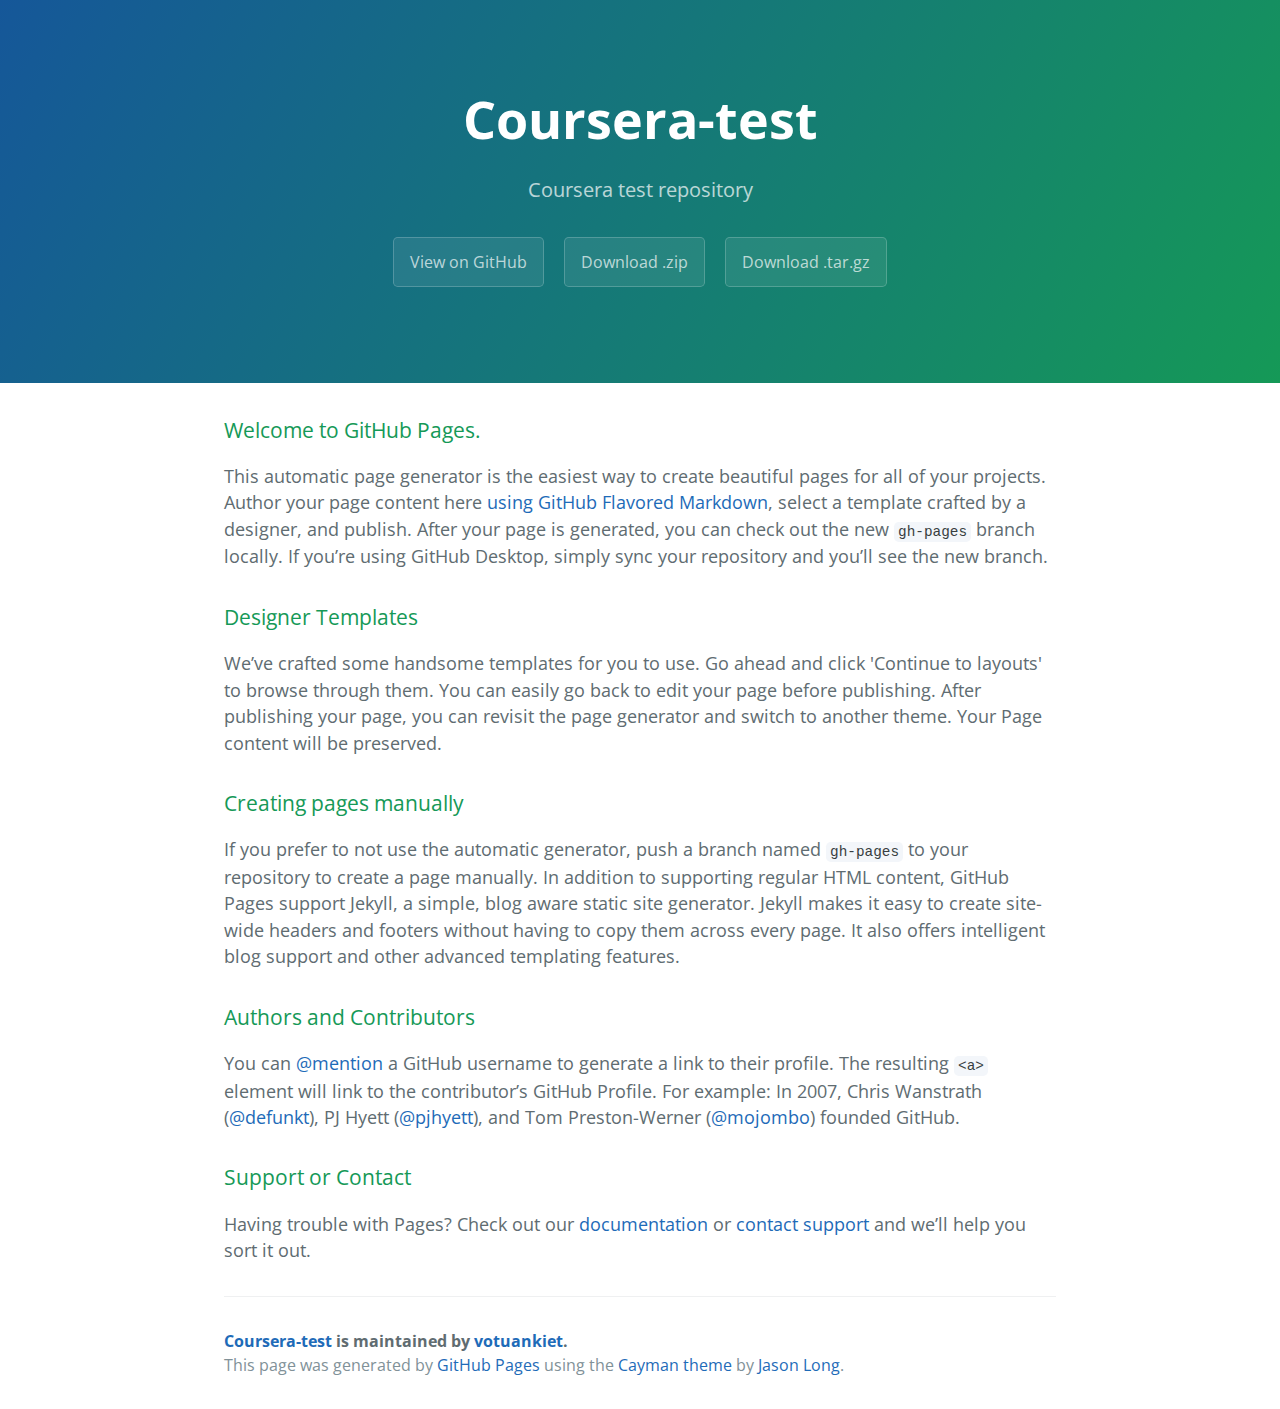
<file: index.html>
<!DOCTYPE html>
<html lang="en-us">
  <head>
    <meta charset="UTF-8">
    <title>Coursera-test by votuankiet</title>
    <meta name="viewport" content="width=device-width, initial-scale=1">
    <link rel="stylesheet" type="text/css" href="stylesheets/normalize.css" media="screen">
    <link href='https://fonts.googleapis.com/css?family=Open+Sans:400,700' rel='stylesheet' type='text/css'>
    <link rel="stylesheet" type="text/css" href="stylesheets/stylesheet.css" media="screen">
    <link rel="stylesheet" type="text/css" href="stylesheets/github-light.css" media="screen">
  </head>
  <body>
    <section class="page-header">
      <h1 class="project-name">Coursera-test</h1>
      <h2 class="project-tagline">Coursera test repository</h2>
      <a href="https://github.com/votuankiet/coursera-test" class="btn">View on GitHub</a>
      <a href="https://github.com/votuankiet/coursera-test/zipball/master" class="btn">Download .zip</a>
      <a href="https://github.com/votuankiet/coursera-test/tarball/master" class="btn">Download .tar.gz</a>
    </section>

    <section class="main-content">
      <h3>
<a id="welcome-to-github-pages" class="anchor" href="#welcome-to-github-pages" aria-hidden="true"><span aria-hidden="true" class="octicon octicon-link"></span></a>Welcome to GitHub Pages.</h3>

<p>This automatic page generator is the easiest way to create beautiful pages for all of your projects. Author your page content here <a href="https://guides.github.com/features/mastering-markdown/">using GitHub Flavored Markdown</a>, select a template crafted by a designer, and publish. After your page is generated, you can check out the new <code>gh-pages</code> branch locally. If you’re using GitHub Desktop, simply sync your repository and you’ll see the new branch.</p>

<h3>
<a id="designer-templates" class="anchor" href="#designer-templates" aria-hidden="true"><span aria-hidden="true" class="octicon octicon-link"></span></a>Designer Templates</h3>

<p>We’ve crafted some handsome templates for you to use. Go ahead and click 'Continue to layouts' to browse through them. You can easily go back to edit your page before publishing. After publishing your page, you can revisit the page generator and switch to another theme. Your Page content will be preserved.</p>

<h3>
<a id="creating-pages-manually" class="anchor" href="#creating-pages-manually" aria-hidden="true"><span aria-hidden="true" class="octicon octicon-link"></span></a>Creating pages manually</h3>

<p>If you prefer to not use the automatic generator, push a branch named <code>gh-pages</code> to your repository to create a page manually. In addition to supporting regular HTML content, GitHub Pages support Jekyll, a simple, blog aware static site generator. Jekyll makes it easy to create site-wide headers and footers without having to copy them across every page. It also offers intelligent blog support and other advanced templating features.</p>

<h3>
<a id="authors-and-contributors" class="anchor" href="#authors-and-contributors" aria-hidden="true"><span aria-hidden="true" class="octicon octicon-link"></span></a>Authors and Contributors</h3>

<p>You can <a href="https://help.github.com/articles/basic-writing-and-formatting-syntax/#mentioning-users-and-teams" class="user-mention">@mention</a> a GitHub username to generate a link to their profile. The resulting <code>&lt;a&gt;</code> element will link to the contributor’s GitHub Profile. For example: In 2007, Chris Wanstrath (<a href="https://github.com/defunkt" class="user-mention">@defunkt</a>), PJ Hyett (<a href="https://github.com/pjhyett" class="user-mention">@pjhyett</a>), and Tom Preston-Werner (<a href="https://github.com/mojombo" class="user-mention">@mojombo</a>) founded GitHub.</p>

<h3>
<a id="support-or-contact" class="anchor" href="#support-or-contact" aria-hidden="true"><span aria-hidden="true" class="octicon octicon-link"></span></a>Support or Contact</h3>

<p>Having trouble with Pages? Check out our <a href="https://help.github.com/pages">documentation</a> or <a href="https://github.com/contact">contact support</a> and we’ll help you sort it out.</p>

      <footer class="site-footer">
        <span class="site-footer-owner"><a href="https://github.com/votuankiet/coursera-test">Coursera-test</a> is maintained by <a href="https://github.com/votuankiet">votuankiet</a>.</span>

        <span class="site-footer-credits">This page was generated by <a href="https://pages.github.com">GitHub Pages</a> using the <a href="https://github.com/jasonlong/cayman-theme">Cayman theme</a> by <a href="https://twitter.com/jasonlong">Jason Long</a>.</span>
      </footer>

    </section>

  
  </body>
</html>
</file>
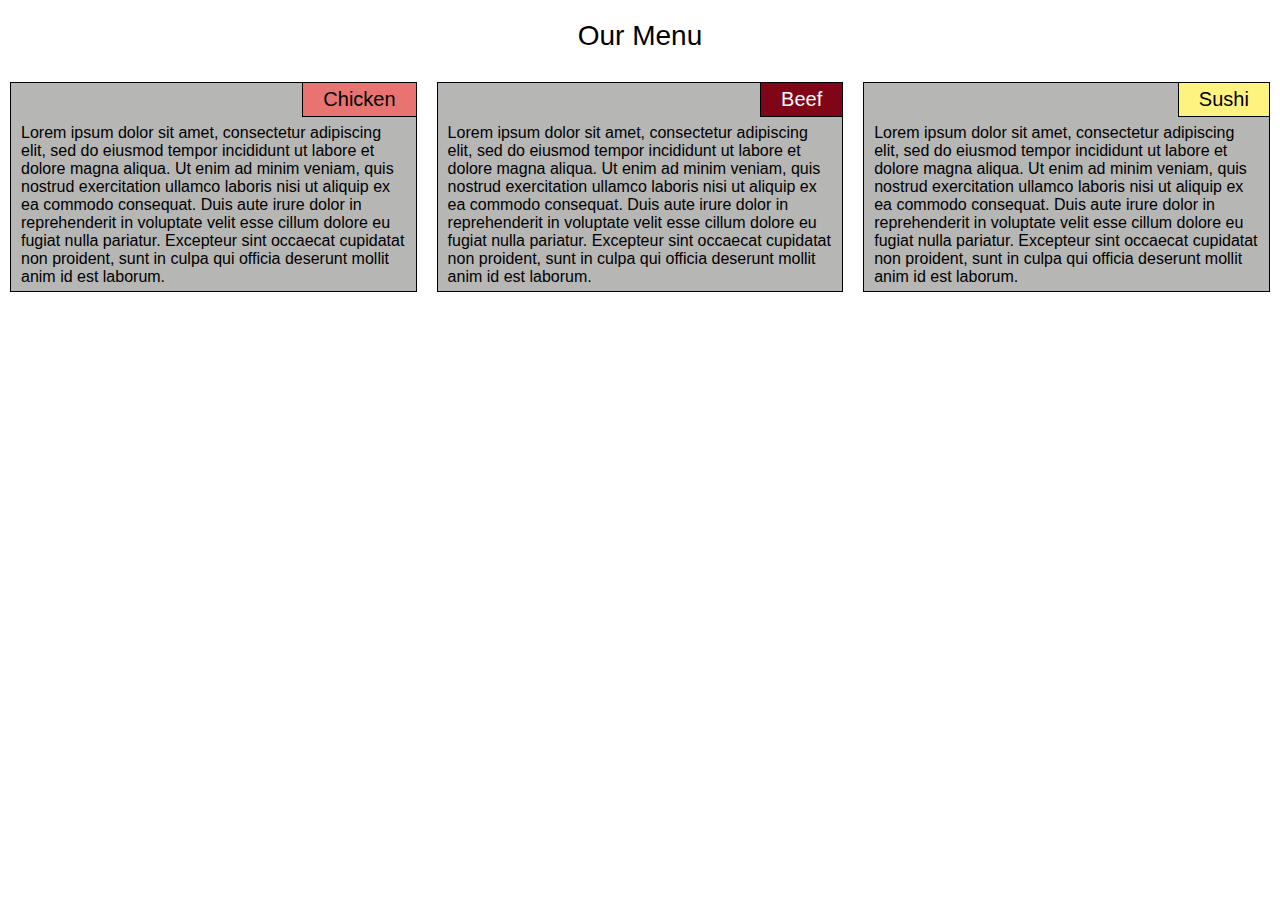
<file: module2-solution/index.html>
<!DOCTYPE html>
<html>
<head>
	<title>Module 2 solution</title>
	<meta charset="utf-8">
	<meta name="viewport" content="width=device-width, initial-scale=1">
	<link rel="stylesheet" type="text/css" href="style.css">
</head>
<body>
<div class="title">Our Menu</div>
<div class="row">
	<div class="col-lg-4 col-md-6 col-sm-12">
		<section>
			<div class="section-title chicken">Chicken</div>
			<p>
			Lorem ipsum dolor sit amet, consectetur adipiscing elit, sed do eiusmod tempor incididunt ut labore et dolore magna aliqua. Ut enim ad minim veniam, quis nostrud exercitation ullamco laboris nisi ut aliquip ex ea commodo consequat. Duis aute irure dolor in reprehenderit in voluptate velit esse cillum dolore eu fugiat nulla pariatur. Excepteur sint occaecat cupidatat non proident, sunt in culpa qui officia deserunt mollit anim id est laborum.	
			</p>
		</section>
	</div>

	<div class="col-lg-4 col-md-6 col-sm-12">
		<section>
			<div class="section-title beef">Beef</div>
			<p>
			Lorem ipsum dolor sit amet, consectetur adipiscing elit, sed do eiusmod tempor incididunt ut labore et dolore magna aliqua. Ut enim ad minim veniam, quis nostrud exercitation ullamco laboris nisi ut aliquip ex ea commodo consequat. Duis aute irure dolor in reprehenderit in voluptate velit esse cillum dolore eu fugiat nulla pariatur. Excepteur sint occaecat cupidatat non proident, sunt in culpa qui officia deserunt mollit anim id est laborum.	
			</p>
		</section>
	</div>

	<div class="col-lg-4 col-md-12 col-sm-12">
		<section>
			<div class="section-title sushi">Sushi</div>
			<p>
			Lorem ipsum dolor sit amet, consectetur adipiscing elit, sed do eiusmod tempor incididunt ut labore et dolore magna aliqua. Ut enim ad minim veniam, quis nostrud exercitation ullamco laboris nisi ut aliquip ex ea commodo consequat. Duis aute irure dolor in reprehenderit in voluptate velit esse cillum dolore eu fugiat nulla pariatur. Excepteur sint occaecat cupidatat non proident, sunt in culpa qui officia deserunt mollit anim id est laborum.	
			</p>
		</section>
	</div>
</div>
</body>
</html>
</file>
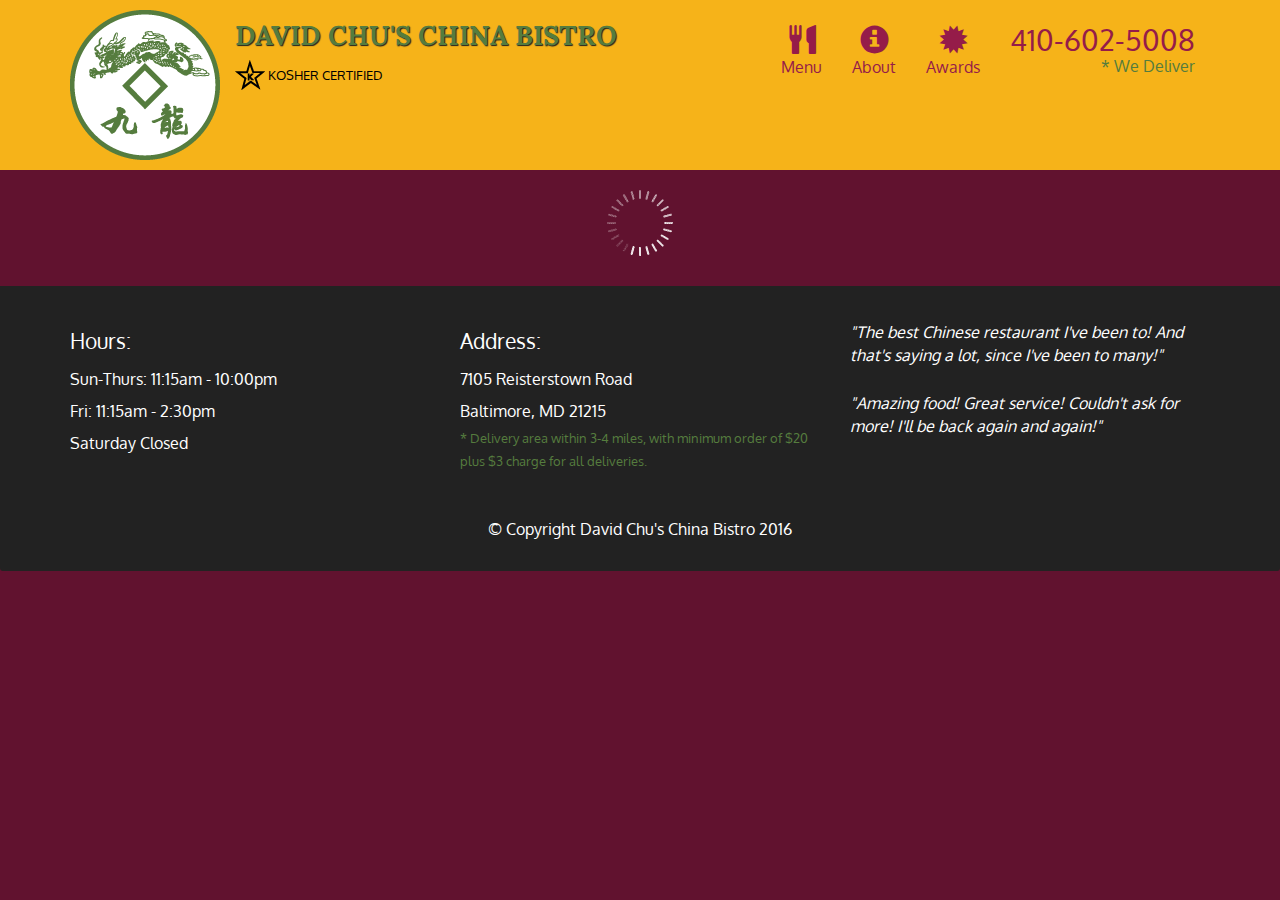
<file: module4-solution/index.html>
<!doctype html>
<html lang="en">
  <head>
    <meta charset="utf-8">
    <meta http-equiv="X-UA-Compatible" content="IE=edge">
    <meta name="viewport" content="width=device-width, initial-scale=1">
    <title>David Chu's China Bistro</title>
    <link rel="stylesheet" href="css/bootstrap.min.css">
    <link rel="stylesheet" href="css/styles.css">
    <link href='https://fonts.googleapis.com/css?family=Oxygen:400,300,700' rel='stylesheet' type='text/css'>
    <link href='https://fonts.googleapis.com/css?family=Lora' rel='stylesheet' type='text/css'>
  </head>
<body>
  <header>
    <nav id="header-nav" class="navbar navbar-default">
      <div class="container">
        <div class="navbar-header">
          <a href="index.html" class="pull-left visible-md visible-lg">
            <div id="logo-img" alt="Logo image"></div>
          </a>

          <div class="navbar-brand">
            <a href="index.html"><h1>David Chu's China Bistro</h1></a>
            <p>
              <img src="images/star-k-logo.png" alt="Kosher certification">
              <span>Kosher Certified</span>
            </p>
          </div>

          <button id="navbarToggle" type="button" class="navbar-toggle collapsed" data-toggle="collapse" data-target="#collapsable-nav" aria-expanded="false">
            <span class="sr-only">Toggle navigation</span>
            <span class="icon-bar"></span>
            <span class="icon-bar"></span>
            <span class="icon-bar"></span>
          </button>
        </div>
        
        <div id="collapsable-nav" class="collapse navbar-collapse">
           <ul id="nav-list" class="nav navbar-nav navbar-right">
            <li id="navHomeButton" class="visible-xs active">
              <a href="index.html">
                <span class="glyphicon glyphicon-home"></span> Home</a>
            </li>
            <li id="navMenuButton">
              <a href="#" onclick="$dc.loadMenuCategories();">
                <span class="glyphicon glyphicon-cutlery"></span><br class="hidden-xs"> Menu</a>
            </li>
            <li>
              <a href="#">
                <span class="glyphicon glyphicon-info-sign"></span><br class="hidden-xs"> About</a>
            </li>
            <li>
              <a href="#">
                <span class="glyphicon glyphicon-certificate"></span><br class="hidden-xs"> Awards</a>
            </li>
            <li id="phone" class="hidden-xs">
              <a href="tel:410-602-5008">
                <span>410-602-5008</span></a><div>* We Deliver</div>
            </li>
          </ul><!-- #nav-list -->
        </div><!-- .collapse .navbar-collapse -->
      </div><!-- .container -->
    </nav><!-- #header-nav -->
  </header>

  <div id="call-btn" class="visible-xs">
    <a class="btn" href="tel:410-602-5008">
    <span class="glyphicon glyphicon-earphone"></span>
    410-602-5008
    </a>
  </div>
  <div id="xs-deliver" class="text-center visible-xs">* We Deliver</div>

  <div id="main-content" class="container"></div>

  <footer class="panel-footer">
    <div class="container">
      <div class="row">
        <section id="hours" class="col-sm-4">
          <span>Hours:</span><br>
          Sun-Thurs: 11:15am - 10:00pm<br>
          Fri: 11:15am - 2:30pm<br>
          Saturday Closed
          <hr class="visible-xs">
        </section>
        <section id="address" class="col-sm-4">
          <span>Address:</span><br>
          7105 Reisterstown Road<br>
          Baltimore, MD 21215
          <p>* Delivery area within 3-4 miles, with minimum order of $20 plus $3 charge for all deliveries.</p>
          <hr class="visible-xs">
        </section>
        <section id="testimonials" class="col-sm-4">
          <p>"The best Chinese restaurant I've been to! And that's saying a lot, since I've been to many!"</p>
          <p>"Amazing food! Great service! Couldn't ask for more! I'll be back again and again!"</p>
        </section>
      </div>
      <div class="text-center">&copy; Copyright David Chu's China Bistro 2016</div>
    </div>
  </footer>

  <!-- jQuery (Bootstrap JS plugins depend on it) -->
  <script src="js/jquery-2.1.4.min.js"></script>
  <script src="js/bootstrap.min.js"></script>
  <script src="js/ajax-utils.js"></script>
  <script src="js/script.js"></script>
</body>
</html>
</file>
<file: stylesheets/stylesheet.css>
* {
  box-sizing: border-box; }

body {
  padding: 0;
  margin: 0;
  font-family: "Open Sans", "Helvetica Neue", Helvetica, Arial, sans-serif;
  font-size: 16px;
  line-height: 1.5;
  color: #606c71; }

a {
  color: #1e6bb8;
  text-decoration: none; }
  a:hover {
    text-decoration: underline; }

.btn {
  display: inline-block;
  margin-bottom: 1rem;
  color: rgba(255, 255, 255, 0.7);
  background-color: rgba(255, 255, 255, 0.08);
  border-color: rgba(255, 255, 255, 0.2);
  border-style: solid;
  border-width: 1px;
  border-radius: 0.3rem;
  transition: color 0.2s, background-color 0.2s, border-color 0.2s; }
  .btn + .btn {
    margin-left: 1rem; }

.btn:hover {
  color: rgba(255, 255, 255, 0.8);
  text-decoration: none;
  background-color: rgba(255, 255, 255, 0.2);
  border-color: rgba(255, 255, 255, 0.3); }

@media screen and (min-width: 64em) {
  .btn {
    padding: 0.75rem 1rem; } }

@media screen and (min-width: 42em) and (max-width: 64em) {
  .btn {
    padding: 0.6rem 0.9rem;
    font-size: 0.9rem; } }

@media screen and (max-width: 42em) {
  .btn {
    display: block;
    width: 100%;
    padding: 0.75rem;
    font-size: 0.9rem; }
    .btn + .btn {
      margin-top: 1rem;
      margin-left: 0; } }

.page-header {
  color: #fff;
  text-align: center;
  background-color: #159957;
  background-image: linear-gradient(120deg, #155799, #159957); }

@media screen and (min-width: 64em) {
  .page-header {
    padding: 5rem 6rem; } }

@media screen and (min-width: 42em) and (max-width: 64em) {
  .page-header {
    padding: 3rem 4rem; } }

@media screen and (max-width: 42em) {
  .page-header {
    padding: 2rem 1rem; } }

.project-name {
  margin-top: 0;
  margin-bottom: 0.1rem; }

@media screen and (min-width: 64em) {
  .project-name {
    font-size: 3.25rem; } }

@media screen and (min-width: 42em) and (max-width: 64em) {
  .project-name {
    font-size: 2.25rem; } }

@media screen and (max-width: 42em) {
  .project-name {
    font-size: 1.75rem; } }

.project-tagline {
  margin-bottom: 2rem;
  font-weight: normal;
  opacity: 0.7; }

@media screen and (min-width: 64em) {
  .project-tagline {
    font-size: 1.25rem; } }

@media screen and (min-width: 42em) and (max-width: 64em) {
  .project-tagline {
    font-size: 1.15rem; } }

@media screen and (max-width: 42em) {
  .project-tagline {
    font-size: 1rem; } }

.main-content :first-child {
  margin-top: 0; }
.main-content img {
  max-width: 100%; }
.main-content h1, .main-content h2, .main-content h3, .main-content h4, .main-content h5, .main-content h6 {
  margin-top: 2rem;
  margin-bottom: 1rem;
  font-weight: normal;
  color: #159957; }
.main-content p {
  margin-bottom: 1em; }
.main-content code {
  padding: 2px 4px;
  font-family: Consolas, "Liberation Mono", Menlo, Courier, monospace;
  font-size: 0.9rem;
  color: #383e41;
  background-color: #f3f6fa;
  border-radius: 0.3rem; }
.main-content pre {
  padding: 0.8rem;
  margin-top: 0;
  margin-bottom: 1rem;
  font: 1rem Consolas, "Liberation Mono", Menlo, Courier, monospace;
  color: #567482;
  word-wrap: normal;
  background-color: #f3f6fa;
  border: solid 1px #dce6f0;
  border-radius: 0.3rem; }
  .main-content pre > code {
    padding: 0;
    margin: 0;
    font-size: 0.9rem;
    color: #567482;
    word-break: normal;
    white-space: pre;
    background: transparent;
    border: 0; }
.main-content .highlight {
  margin-bottom: 1rem; }
  .main-content .highlight pre {
    margin-bottom: 0;
    word-break: normal; }
.main-content .highlight pre, .main-content pre {
  padding: 0.8rem;
  overflow: auto;
  font-size: 0.9rem;
  line-height: 1.45;
  border-radius: 0.3rem; }
.main-content pre code, .main-content pre tt {
  display: inline;
  max-width: initial;
  padding: 0;
  margin: 0;
  overflow: initial;
  line-height: inherit;
  word-wrap: normal;
  background-color: transparent;
  border: 0; }
  .main-content pre code:before, .main-content pre code:after, .main-content pre tt:before, .main-content pre tt:after {
    content: normal; }
.main-content ul, .main-content ol {
  margin-top: 0; }
.main-content blockquote {
  padding: 0 1rem;
  margin-left: 0;
  color: #819198;
  border-left: 0.3rem solid #dce6f0; }
  .main-content blockquote > :first-child {
    margin-top: 0; }
  .main-content blockquote > :last-child {
    margin-bottom: 0; }
.main-content table {
  display: block;
  width: 100%;
  overflow: auto;
  word-break: normal;
  word-break: keep-all; }
  .main-content table th {
    font-weight: bold; }
  .main-content table th, .main-content table td {
    padding: 0.5rem 1rem;
    border: 1px solid #e9ebec; }
.main-content dl {
  padding: 0; }
  .main-content dl dt {
    padding: 0;
    margin-top: 1rem;
    font-size: 1rem;
    font-weight: bold; }
  .main-content dl dd {
    padding: 0;
    margin-bottom: 1rem; }
.main-content hr {
  height: 2px;
  padding: 0;
  margin: 1rem 0;
  background-color: #eff0f1;
  border: 0; }

@media screen and (min-width: 64em) {
  .main-content {
    max-width: 64rem;
    padding: 2rem 6rem;
    margin: 0 auto;
    font-size: 1.1rem; } }

@media screen and (min-width: 42em) and (max-width: 64em) {
  .main-content {
    padding: 2rem 4rem;
    font-size: 1.1rem; } }

@media screen and (max-width: 42em) {
  .main-content {
    padding: 2rem 1rem;
    font-size: 1rem; } }

.site-footer {
  padding-top: 2rem;
  margin-top: 2rem;
  border-top: solid 1px #eff0f1; }

.site-footer-owner {
  display: block;
  font-weight: bold; }

.site-footer-credits {
  color: #819198; }

@media screen and (min-width: 64em) {
  .site-footer {
    font-size: 1rem; } }

@media screen and (min-width: 42em) and (max-width: 64em) {
  .site-footer {
    font-size: 1rem; } }

@media screen and (max-width: 42em) {
  .site-footer {
    font-size: 0.9rem; } }
</file>
<file: stylesheets/github-light.css>
/*
   Copyright 2014 GitHub Inc.

   Licensed under the Apache License, Version 2.0 (the "License");
   you may not use this file except in compliance with the License.
   You may obtain a copy of the License at

       http://www.apache.org/licenses/LICENSE-2.0

   Unless required by applicable law or agreed to in writing, software
   distributed under the License is distributed on an "AS IS" BASIS,
   WITHOUT WARRANTIES OR CONDITIONS OF ANY KIND, either express or implied.
   See the License for the specific language governing permissions and
   limitations under the License.

*/

.pl-c /* comment */ {
  color: #969896;
}

.pl-c1      /* constant, markup.raw, meta.diff.header, meta.module-reference, meta.property-name, support, support.constant, support.variable, variable.other.constant */,
.pl-s .pl-v /* string variable */ {
  color: #0086b3;
}

.pl-e  /* entity */,
.pl-en /* entity.name */ {
  color: #795da3;
}

.pl-s .pl-s1 /* string source */,
.pl-smi      /* storage.modifier.import, storage.modifier.package, storage.type.java, variable.other, variable.parameter.function */ {
  color: #333;
}

.pl-ent /* entity.name.tag */ {
  color: #63a35c;
}

.pl-k /* keyword, storage, storage.type */ {
  color: #a71d5d;
}

.pl-pds              /* punctuation.definition.string, string.regexp.character-class */,
.pl-s                /* string */,
.pl-s .pl-pse .pl-s1 /* string punctuation.section.embedded source */,
.pl-sr               /* string.regexp */,
.pl-sr .pl-cce       /* string.regexp constant.character.escape */,
.pl-sr .pl-sra       /* string.regexp string.regexp.arbitrary-repitition */,
.pl-sr .pl-sre       /* string.regexp source.ruby.embedded */ {
  color: #183691;
}

.pl-v /* variable */ {
  color: #ed6a43;
}

.pl-id /* invalid.deprecated */ {
  color: #b52a1d;
}

.pl-ii /* invalid.illegal */ {
  background-color: #b52a1d;
  color: #f8f8f8;
}

.pl-sr .pl-cce /* string.regexp constant.character.escape */ {
  color: #63a35c;
  font-weight: bold;
}

.pl-ml /* markup.list */ {
  color: #693a17;
}

.pl-mh        /* markup.heading */,
.pl-mh .pl-en /* markup.heading entity.name */,
.pl-ms        /* meta.separator */ {
  color: #1d3e81;
  font-weight: bold;
}

.pl-mq /* markup.quote */ {
  color: #008080;
}

.pl-mi /* markup.italic */ {
  color: #333;
  font-style: italic;
}

.pl-mb /* markup.bold */ {
  color: #333;
  font-weight: bold;
}

.pl-md /* markup.deleted, meta.diff.header.from-file */ {
  background-color: #ffecec;
  color: #bd2c00;
}

.pl-mi1 /* markup.inserted, meta.diff.header.to-file */ {
  background-color: #eaffea;
  color: #55a532;
}

.pl-mdr /* meta.diff.range */ {
  color: #795da3;
  font-weight: bold;
}

.pl-mo /* meta.output */ {
  color: #1d3e81;
}
</file>
<file: module2-solution/style.css>
* {
  box-sizing: border-box;
  margin: 0;
  padding: 0;
}

body{
  font-size: 16px;
  font-family: Helvetica, sans-serif;
}

/* Simple Responsive Framework. */
.row {
  width: 100%;
  height: 300px;
}



/********** Large devices only **********/
@media (min-width: 992px) {
  .col-lg-1, .col-lg-2, .col-lg-3, .col-lg-4, .col-lg-5, .col-lg-6, .col-lg-7, .col-lg-8, .col-lg-9, .col-lg-10, .col-lg-11, .col-lg-12 {
    float: left;
  }
  .col-lg-1 {
    width: 8.33%;
  }
  .col-lg-2 {
    width: 16.66%;
  }
  .col-lg-3 {
    width: 25%;
  }
  .col-lg-4 {
    width: 33.33%;
  }
  .col-lg-5 {
    width: 41.66%;
  }
  .col-lg-6 {
    width: 50%;
  }
  .col-lg-7 {
    width: 58.33%;
  }
  .col-lg-8 {
    width: 66.66%;
  }
  .col-lg-9 {
    width: 74.99%;
  }
  .col-lg-10 {
    width: 83.33%;
  }
  .col-lg-11 {
    width: 91.66%;
  }
  .col-lg-12 {
    width: 100%;
  }
}

/********** Medium devices only **********/
@media (min-width: 768px) and (max-width: 991px) {
  .col-md-1, .col-md-2, .col-md-3, .col-md-4, .col-md-5, .col-md-6, .col-md-7, .col-md-8, .col-md-9, .col-md-10, .col-md-11, .col-md-12 {
    float: left;
  }
  .col-md-1 {
    width: 8.33%;
  }
  .col-md-2 {
    width: 16.66%;
  }
  .col-md-3 {
    width: 25%;
  }
  .col-md-4 {
    width: 33.33%;
  }
  .col-md-5 {
    width: 41.66%;
  }
  .col-md-6 {
    width: 50%;
  }
  .col-md-7 {
    width: 58.33%;
  }
  .col-md-8 {
    width: 66.66%;
  }
  .col-md-9 {
    width: 74.99%;
  }
  .col-md-10 {
    width: 83.33%;
  }
  .col-md-11 {
    width: 91.66%;
  }
  .col-md-12 {
    width: 100%;
  }
}

/********** Small devices only **********/
@media (max-width: 767px) {
  .col-sm-1, .col-sm-2, .col-sm-3, .col-sm-4, .col-sm-5, .col-sm-6, .col-sm-7, .col-sm-8, .col-sm-9, .col-sm-10, .col-sm-11, .col-sm-12 {
    float: left;
  }
  .col-sm-1 {
    width: 8.33%;
  }
  .col-sm-2 {
    width: 16.66%;
  }
  .col-sm-3 {
    width: 25%;
  }
  .col-sm-4 {
    width: 33%;
  }
  .col-sm-5 {
    width: 41.66%;
  }
  .col-sm-6 {
    width: 50%;
  }
  .col-sm-7 {
    width: 58.33%;
  }
  .col-sm-8 {
    width: 66.66%;
  }
  .col-sm-9 {
    width: 74.99%;
  }
  .col-sm-10 {
    width: 83.33%;
  }
  .col-sm-11 {
    width: 91.66%;
  }
  .col-sm-12 {
    width: 100%;
  }
}

.title{
  font-size: 1.75em;
  text-align: center;
  margin-top: 20px;
  margin-bottom: 20px;
}
section{
  position: relative;
  margin: 10px;
  border: 1px solid black;
  padding: 0px 10px;
  background-color: #B6B6B4;
}

section > div.section-title {
  position: absolute;
  right: 0px;
  font-size: 1.25em;
  padding: 5px 20px;
  border: 1px solid black;
  border-top: none;
  border-right: none;
}

section > p{
  padding-top: 41px;
  padding-bottom: 5px;
}

.chicken{
  background-color: #E77471;
}

.beef{
  background-color:  #800517;
  color: white;
}

.sushi{
  background-color: #FFF380;
}
</file>
<file: module4-solution/css/styles.css>
body {
  font-size: 16px;
  color: #fff;
  background-color: #61122f;
  font-family: 'Oxygen', sans-serif;
}

/** HEADER **/
#header-nav {
  background-color: #f6b319;
  border-radius: 0;
  border: 0;
}

#logo-img {
  background: url('../images/restaurant-logo_large.png') no-repeat;
  width: 150px;
  height: 150px;
  margin: 10px 15px 10px 0;
}

.navbar-brand {
  padding-top: 25px;
}
.navbar-brand h1 { /* Restaurant name */
  font-family: 'Lora', serif;
  color: #557c3e;
  font-size: 1.5em;
  text-transform: uppercase;
  font-weight: bold;
  text-shadow: 1px 1px 1px #222;
  margin-top: 0;
  margin-bottom: 0;
  line-height: .75;
}
.navbar-brand a:hover, .navbar-brand a:focus {
  text-decoration: none;
}
.navbar-brand p { /* Kosher cert */
  color: #000;
  text-transform: uppercase;
  font-size: .7em;
  margin-top: 15px;
}
.navbar-brand p span { /* Star-K */
  vertical-align: middle;
}

#nav-list {
  margin-top: 10px;
}
#nav-list a {
  color: #951C49;
  text-align: center;
}
#nav-list a:hover {
  background: #E7E7E7;
}
#nav-list a span {
  font-size: 1.8em;
}

#phone {
  margin-top: 5px;
}
#phone a { /* Phone number */
  text-align: right;
  padding-bottom: 0;
}
#phone div { /* We Deliver */
  color: #557c3e;
  text-align: right;
  padding-right: 15px;
}

.navbar-header button.navbar-toggle, .navbar-header .icon-bar {
  border: 1px solid #61122f;
}
.navbar-header button.navbar-toggle {
  clear: both;
  margin-top: -30px;
}
/* END HEADER */

/* FOOTER */
.panel-footer {
  margin-top: 30px;
  padding-top: 35px;
  padding-bottom: 30px;
  background-color: #222;
  border-top: 0;
}
.panel-footer div.row {
  margin-bottom: 35px;
}
#hours, #address {
  line-height: 2;
}
#hours > span, #address > span {
  font-size: 1.3em;
}
#address p {
  color: #557c3e;
  font-size: .8em;
  line-height: 1.8;
}
#testimonials {
  font-style: italic;
}
#testimonials p:nth-child(2) {
  margin-top: 25px;
}
/* END FOOTER */



/* HOME PAGE */
.container .jumbotron {
  box-shadow: 0 0 50px #3F0C1F;
  border: 2px solid #3F0C1F;
}

#menu-tile, #specials-tile, #map-tile {
  height: 250px;
  width: 100%;
  margin-bottom: 15px;
  position: relative;
  border: 2px solid #3F0C1F;
  overflow: hidden;
}
#menu-tile:hover, #specials-tile:hover, #map-tile:hover {
  box-shadow: 0 1px 5px 1px #cccccc;
}
#menu-tile {
  background: url('../images/menu-tile.jpg') no-repeat;
  background-position: center;
}
#specials-tile {
  background: url('../images/specials-tile.jpg') no-repeat;
  background-position: center;
}
#menu-tile span, #specials-tile span, #map-tile span {
  position: absolute;
  bottom: 0;
  right: 0;
  width: 100%;
  text-align: center;
  font-size: 1.6em;
  text-transform: uppercase;
  background-color: #000;
  color: #fff;
  opacity: .8;
}
/* END HOME PAGE */

/* MENU CATEGORIES PAGE */
.category-tile { 
  position: relative;
  border: 2px solid #3F0C1F;
  overflow: hidden;
  width: 200px;
  height: 200px;
  margin: 0 auto 15px;
}
.category-tile span {
  position: absolute;
  bottom: 0;
  right: 0;
  width: 100%;
  text-align: center;
  font-size: 1.2em;
  text-transform: uppercase;
  background-color: #000;
  color: #fff;
  opacity: .8;
}
.category-tile:hover {
  box-shadow: 0 1px 5px 1px #cccccc;
}

#menu-categories-title + div {
  margin-bottom: 50px;
}
/* END MENU CATEGORIES PAGE */

/* SINGLE CATEGORY PAGE */
.menu-item-tile {
  margin-bottom: 25px;
}
.menu-item-tile hr {
  width: 80%;
}
.menu-item-tile .menu-item-price {
  font-size: 1.1em;
  text-align: right;
  margin-top: -15px;
  margin-right: -15px;
}
.menu-item-tile .menu-item-price span {
  font-size: .6em;
}
.menu-item-photo {
  position: relative;
  border: 2px solid #3F0C1F; 
  overflow: hidden;
  padding: 0;
  margin-right: -15px;
  margin-left: auto;
  margin-bottom: 20px;
  max-width: 250px;
}
.menu-item-photo div {
  position: absolute;
  bottom: 0;
  right: 0;
  width: 80px;
  background-color: #557c3e;
  text-align: center;
}
.menu-item-description {
  padding-right: 30px;
}
h3.menu-item-title {
  margin: 0 0 10px;
}
.menu-item-details {
  font-size: .9em;
  font-style: italic;
}
/* END SINGLE CATEGORY PAGE */


/********** Large devices only **********/
@media (min-width: 1200px) {
  .container .jumbotron {
    background: url('../images/jumbotron_1200.jpg') no-repeat;
    height: 675px;
  }
}

/********** Medium devices only **********/
@media (min-width: 992px) and (max-width: 1199px) {
  /* Header */
  #logo-img {
    background: url('../images/restaurant-logo_medium.png') no-repeat;
    width: 100px;
    height: 100px;
    margin: 5px 5px 5px 0;
  }
  /* End Header */

  /* Home Page */
  .container .jumbotron {
    background: url('../images/jumbotron_992.jpg') no-repeat;
    height: 558px;
  }
  /* End Home Page */
}

/********** Small devices only **********/
@media (min-width: 768px) and (max-width: 991px) {
  /* Home Page */
  .container .jumbotron {
    background: url('../images/jumbotron_768.jpg') no-repeat;
    height: 432px;
  }
  /* End Home Page */
}

/********** Extra small devices only **********/
@media (max-width: 767px) {
  /* Header */
  .navbar-brand {
    padding-top: 10px;
    height: 80px;
  }
  .navbar-brand h1 { /* Restaurant name */
    padding-top: 10px;
    font-size: 5vw; /* 1vw = 1% of viewport width */
  }
  .navbar-brand p { /* Kosher cert */
    font-size: .6em;
    margin-top: 12px;
  }
  .navbar-brand p img { /* Star-K */
    height: 20px;
  }

  #collapsable-nav a { /* Collapsed nav menu text */
    font-size: 1.2em;
  }
  #collapsable-nav a span { /* Collapsed nav menu glyph */
    font-size: 1em;
    margin-right: 5px;
  }

  #call-btn > a {
    font-size: 1.5em;
    display: block;
    margin: 0 20px;
    padding: 10px;
    border: 2px solid #fff;
    background-color: #f6b319;
    color: #951c49;
  }
  #xs-deliver {
    margin-top: 5px;
    font-size: .7em;
    letter-spacing: .1em;
    text-transform: uppercase;
  }
  /* End Header */

  /* Footer */
  .panel-footer section {
    margin-bottom: 30px;
    text-align: center;
  }
  .panel-footer section:nth-child(3) {
    margin-bottom: 0; /* margin already exists on the whole row */
  }
  .panel-footer section hr {
    width: 50%;
  }
  /* End Footer */

  /* Home Page */
  .container .jumbotron {
    margin-top: 30px;
    padding: 0;
  }
  #menu-tile, #specials-tile {
    width: 360px;
    margin: 0 auto 15px;
  }

  .menu-item-photo {
    margin-right: auto;
  }
  .menu-item-tile .menu-item-price {
    text-align: center;
  }
  .menu-item-description {
    text-align: center;;
  }
}


/********** Super extra small devices Only :-) (e.g., iPhone 4) **********/
@media (max-width: 479px) {
  /* Header */
  .navbar-brand h1 { /* Restaurant name */
    padding-top: 5px;
    font-size: 6vw;
  }
  /* End Header */
  
  /* Home page */
  #menu-tile, #specials-tile {
    width: 280px;
    margin: 0 auto 15px;
  }

  .col-xxs-12 {
    position: relative;
    min-height: 1px;
    padding-right: 15px;
    padding-left: 15px;
    float: left;
    width: 100%;
  }
}
</file>
